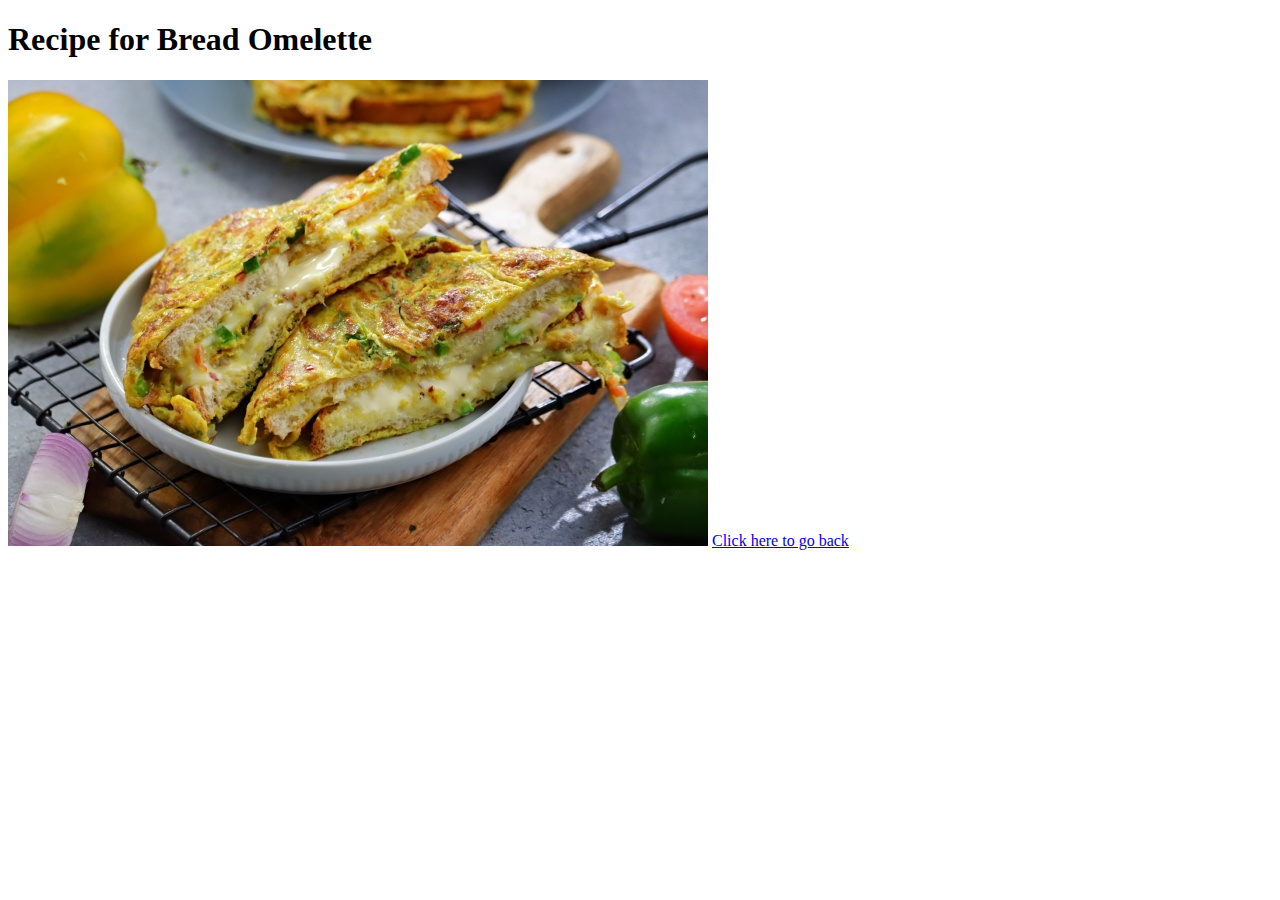
<file: pages/Bread-omelette.html>
<!DOCTYPE html>
<html lang="en">
    <head>
        <meta charset="UTF-8">
        <title>Bread Omelette</title>
    </head>
    <body>
        <h1>Recipe for Bread Omelette</h1>
        <img src="../images/bread-omelette.jpg" alt="image-of-bread-omelette">
        <a href="../index.html">Click here to go back</a>
    </body>
</html>
</file>
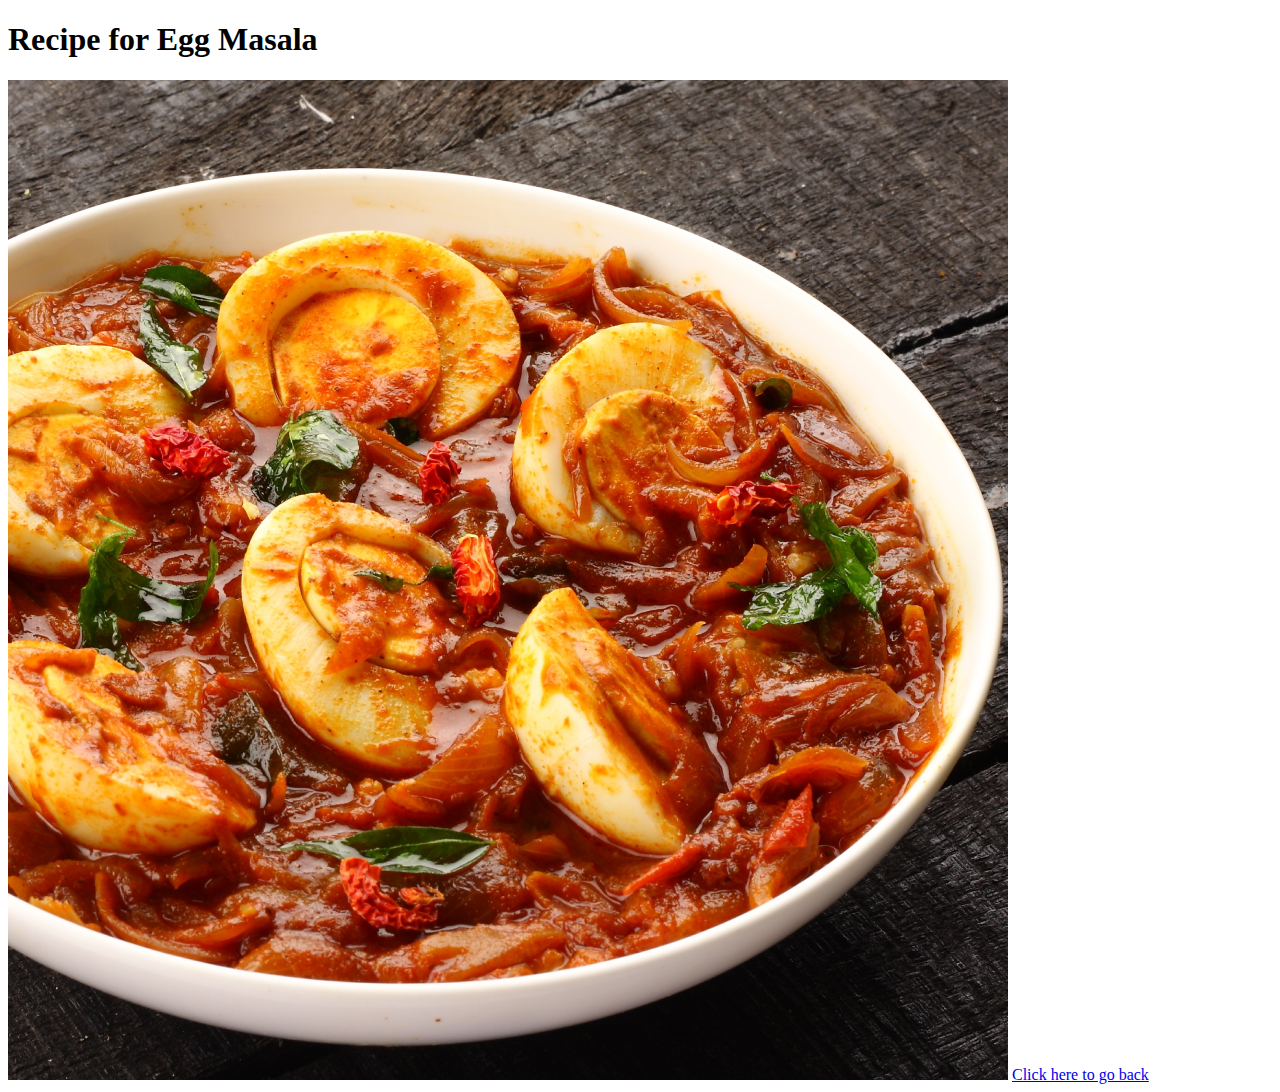
<file: pages/Egg-masala.html>
<!DOCTYPE html>
<html lang="en">
    <head>
        <meta charset="UTF-8">
        <title>Egg Masala</title>
    </head>
    <body>
        <h1>Recipe for Egg Masala</h1>
        <img src="../images/Egg-Masala.jpg" alt="image-of-bread-omelette">
        <a href="../index.html">Click here to go back</a>
    </body>
</html>
</file>
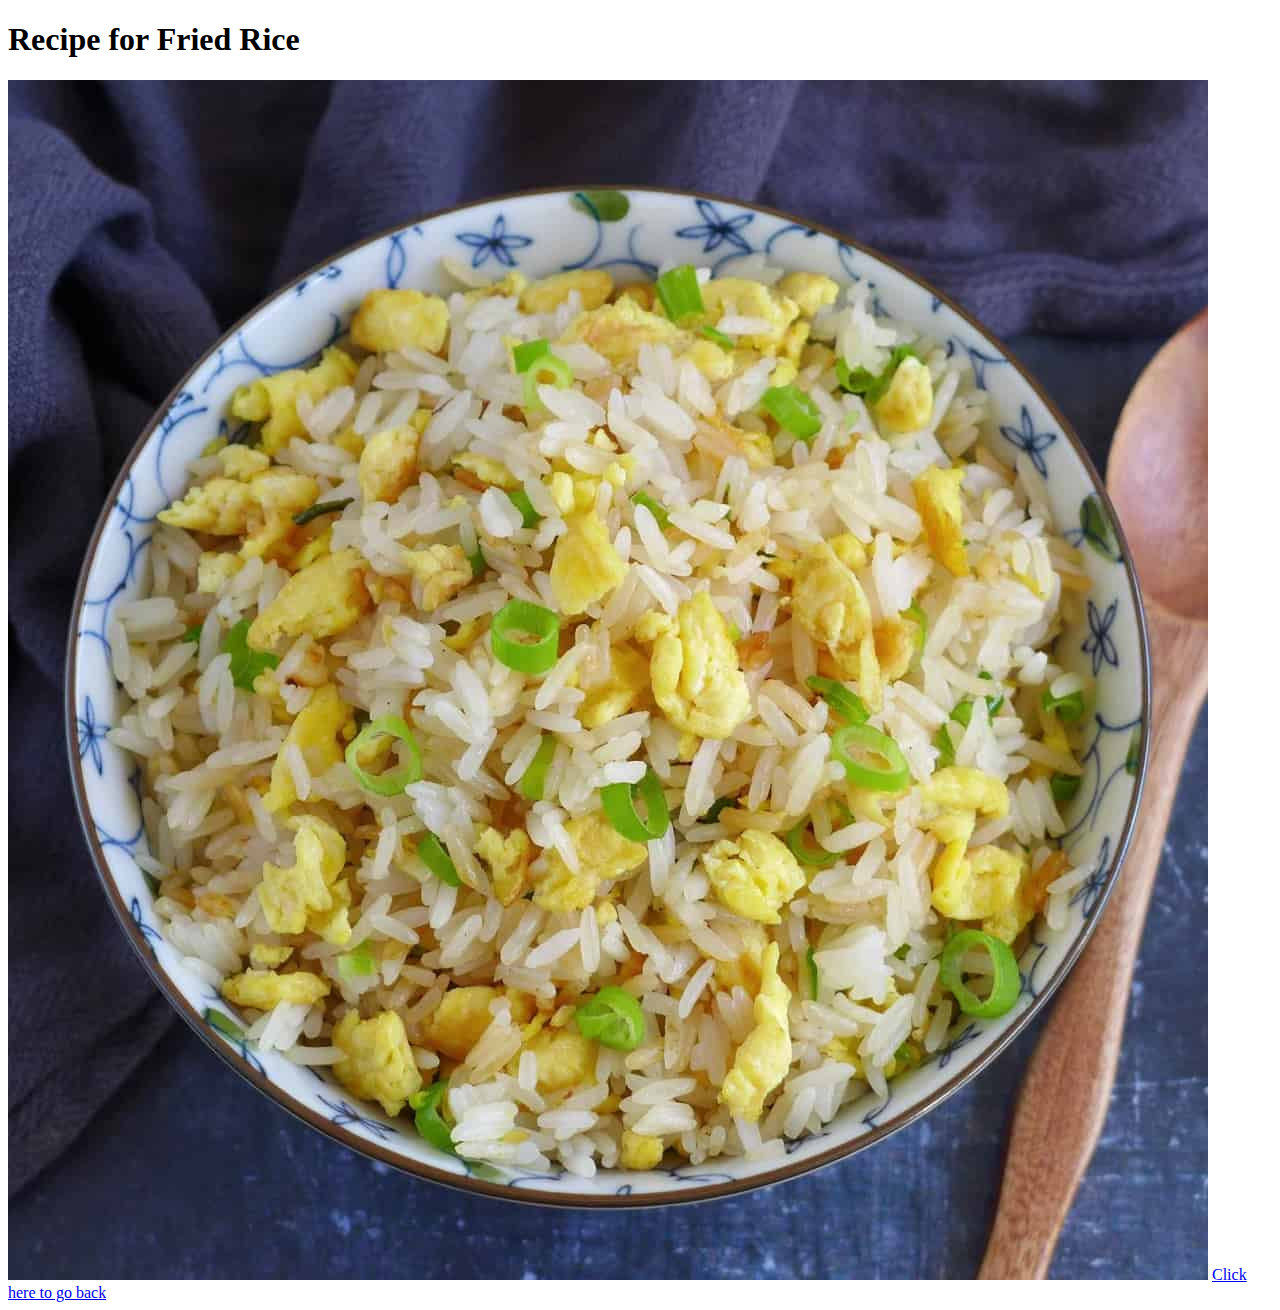
<file: pages/Fried-rice.html>
<!DOCTYPE html>
<html lang="en">
    <head>
        <meta charset="UTF-8">
        <title>Fried Rice</title>
    </head>
    <body>
        <h1>Recipe for Fried Rice</h1>
        <img src="../images/Fried-rice.jpg" alt="image-of-bread-omelette">
        <a href="../index.html">Click here to go back</a>
    </body>
</html>
</file>
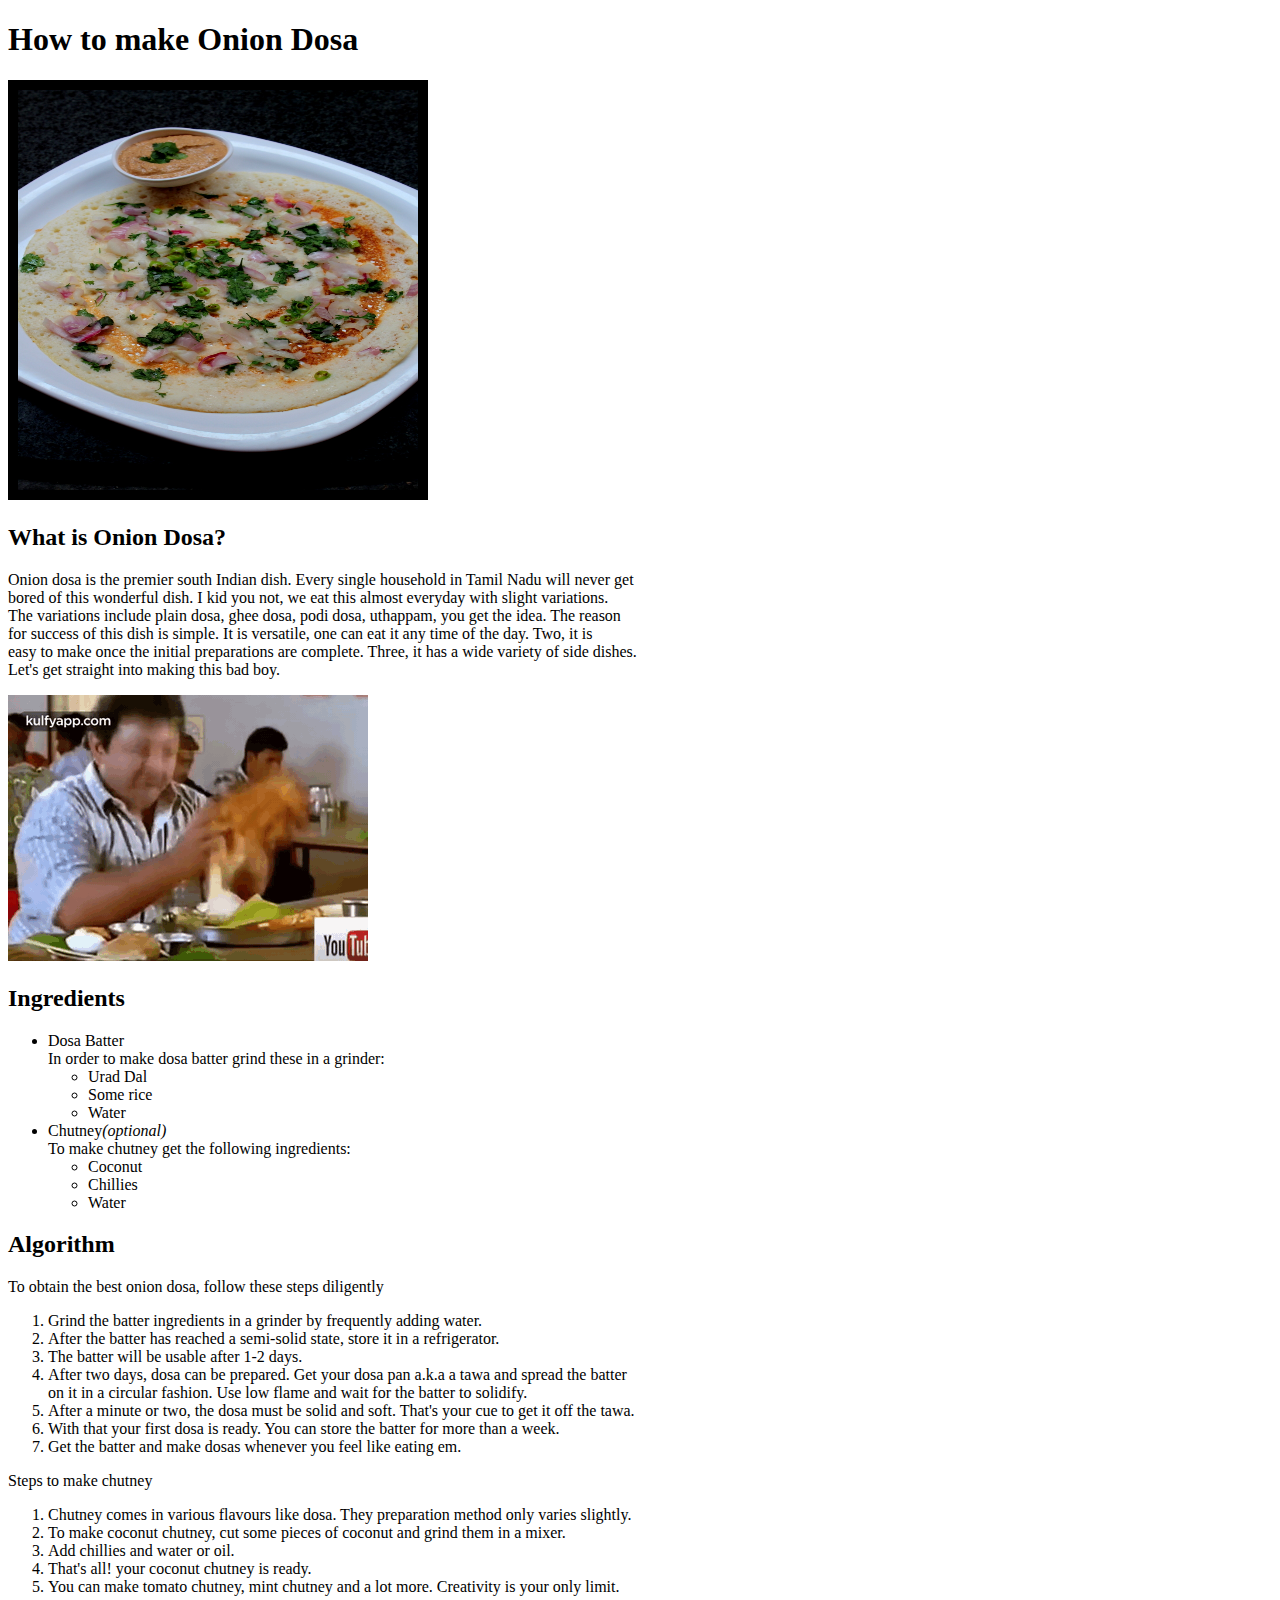
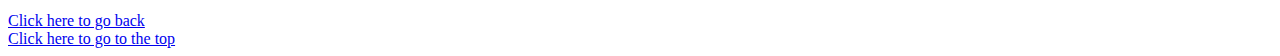
<file: pages/Oninon-dosa.html>
<!DOCTYPE html>
<html lang="en">
    <head>
        <meta charset="UTF-8">
        <title>Oninon Dosa</title>
    </head>
    <body>
        <h1 id="title">How to make Onion Dosa</h1>
        <img src="../images/Onion-dosa.jpg" alt="image-of-bread-omelette" style="height: 400px;width: 400px; border: 10px solid black;"><br>
        <h2>What is Onion Dosa?</h2>
        <p>
        Onion dosa is the premier south Indian dish. Every single household in Tamil Nadu will never get<br>
        bored of this wonderful dish. I kid you not, we eat this almost everyday with slight variations.<br>
        The variations include plain dosa, ghee dosa, podi dosa, uthappam, you get the idea. The reason<br>
        for success of this dish is simple. It is versatile, one can eat it any time of the day. Two, it is<br>
        easy to make once the initial preparations are complete. Three, it has a wide variety of side dishes.<br>
        Let's get straight into making this bad boy.<br>    
        </p>
        <img src="../images/dosa-prabhu.gif" alt="man-eats-dosa">
        <h2>Ingredients</h2>
        <ul>
            <li>Dosa Batter</li>
            In order to make dosa batter grind these in a grinder:
            <ul>
                <li>Urad Dal</li>
                <li>Some rice</li>
                <li>Water</li>
            </ul>
            <li>Chutney<em>(optional)</em></li>
            To make chutney get the following ingredients:
            <ul>
                <li>Coconut</li>
                <li>Chillies</li>
                <li>Water</li>
            </ul>
        </ul>
        <h2>Algorithm</h2>
        To obtain the best onion dosa, follow these steps diligently<br>
        <ol>
            <li>Grind the batter ingredients in a grinder by frequently adding water.</li>
            <li>After the batter has reached a semi-solid state, store it in a refrigerator.</li>
            <li>The batter will be usable after 1-2 days.</li>
            <li>After two days, dosa can be prepared. Get your dosa pan a.k.a a tawa and spread the batter<br>
            on it in a circular fashion. Use low flame and wait for the batter to solidify.</li>
            <li>After a minute or two, the dosa must be solid and soft. That's your cue to get it off the tawa.</li>
            <li>With that your first dosa is ready. You can store the batter for more than a week.</li>
            <li>Get the batter and make dosas whenever you feel like eating em.</li>
        </ol>
        Steps to make chutney<br>
        <ol>
            <li>Chutney comes in various flavours like dosa. They preparation method only varies slightly.</li>
            <li>To make coconut chutney, cut some pieces of coconut and grind them in a mixer.</li>
            <li>Add chillies and water or oil.</li>
            <li>That's all! your coconut chutney is ready.</li>
            <li>You can make tomato chutney, mint chutney and a lot more. Creativity is your only limit.</li>
        </ol>        
        <a href="../index.html">Click here to go back</a><br>
        <a href="#title"> Click here to go to the top</a><br>
    </body>
</html>
</file>
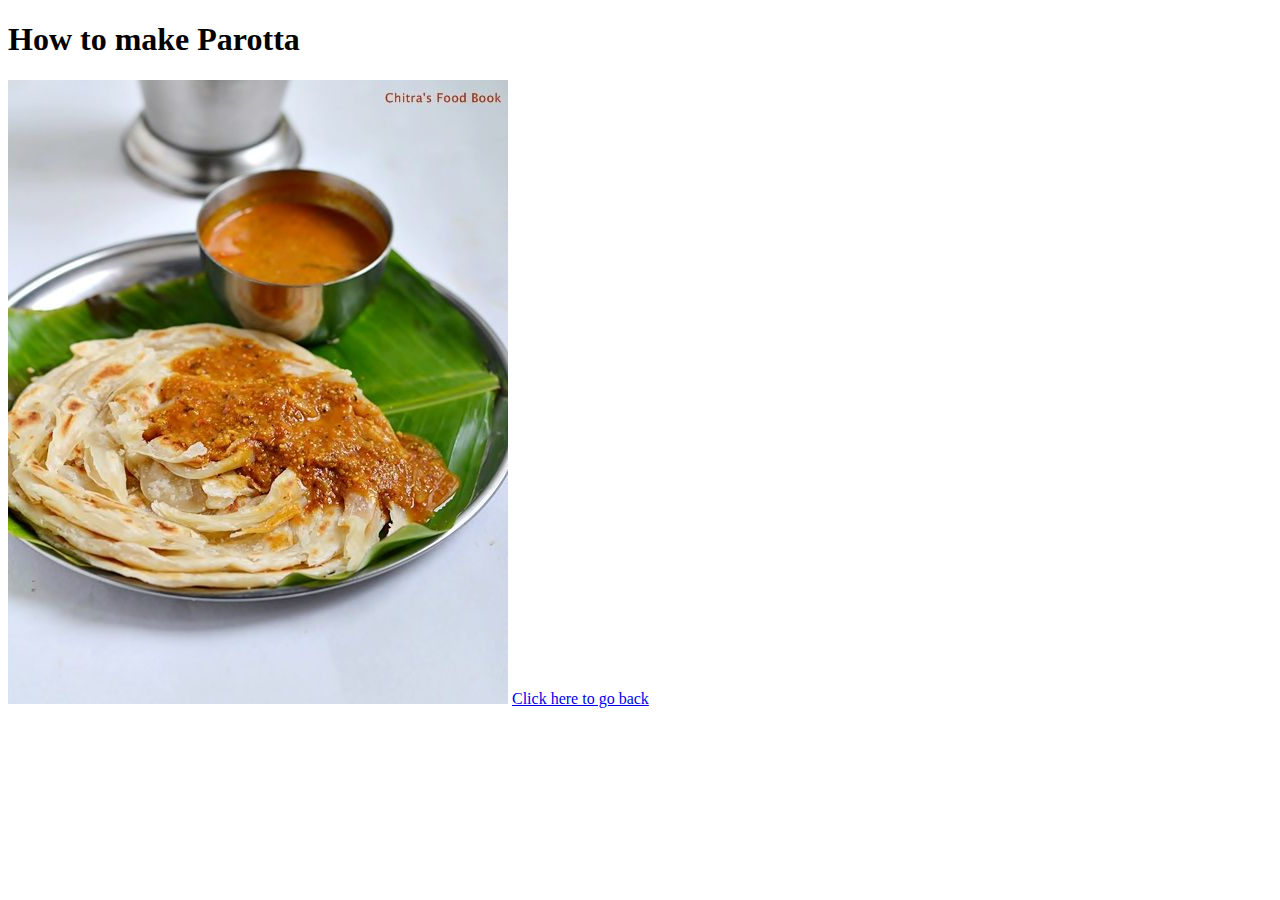
<file: pages/Parotta.html>
<!DOCTYPE html>
<html lang="en">
    <head>
        <meta charset="UTF-8">
        <title>Parotta</title>
    </head>
    <body>
        <h1>How to make Parotta</h1>
        <img src="../images/parotta.jpg" alt="image-of-bread-omelette">
        <a href="../index.html">Click here to go back</a>
    </body>
</html>
</file>
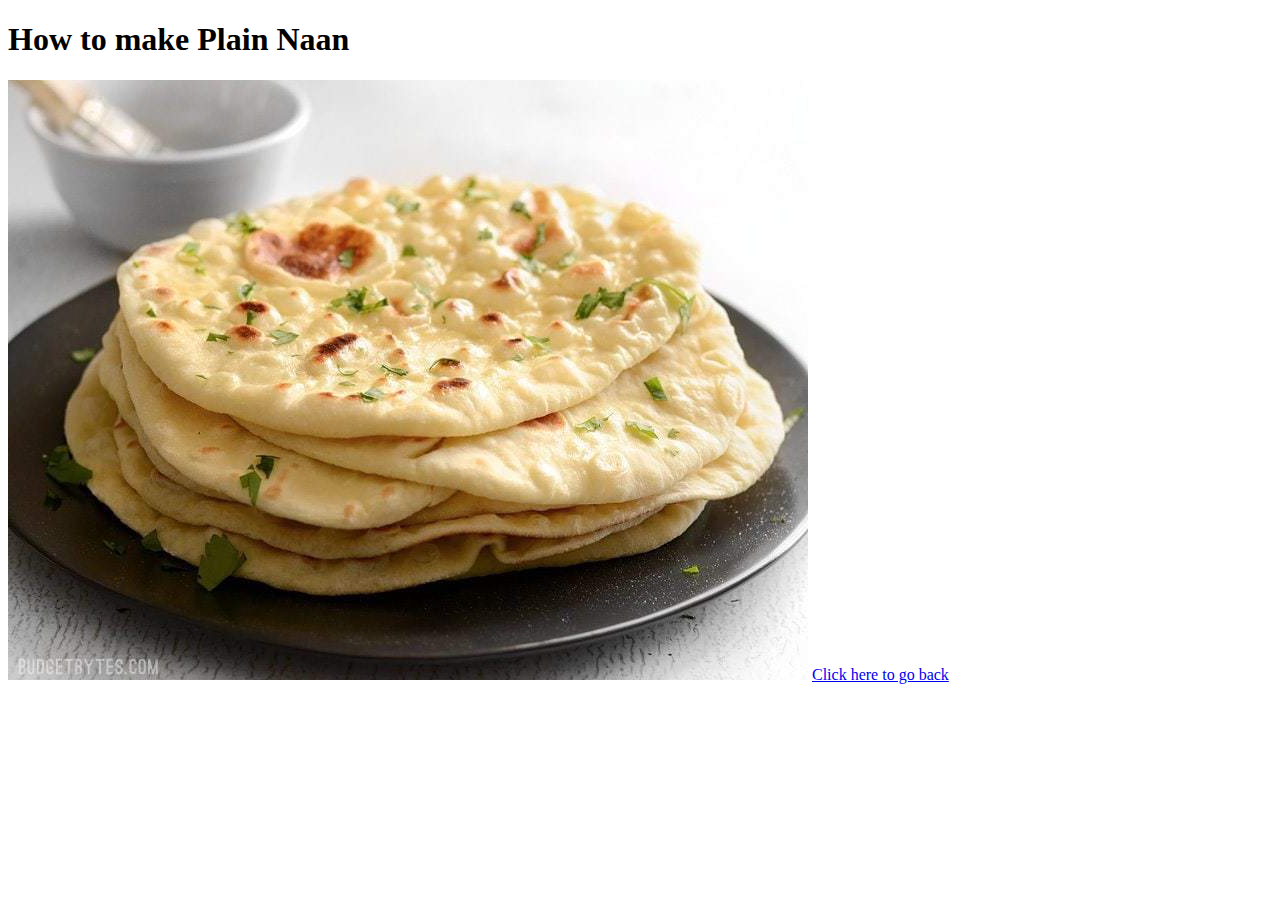
<file: pages/Plain-naan.html>
<!DOCTYPE html>
<html lang="en">
    <head>
        <meta charset="UTF-8">
        <title>Plain Naan</title>
    </head>
    <body>
        <h1>How to make Plain Naan</h1>
        <img src="../images/plain-naan.jpg" alt="image-of-bread-omelette">
        <a href="../index.html">Click here to go back</a>
    </body>
</html>
</file>
